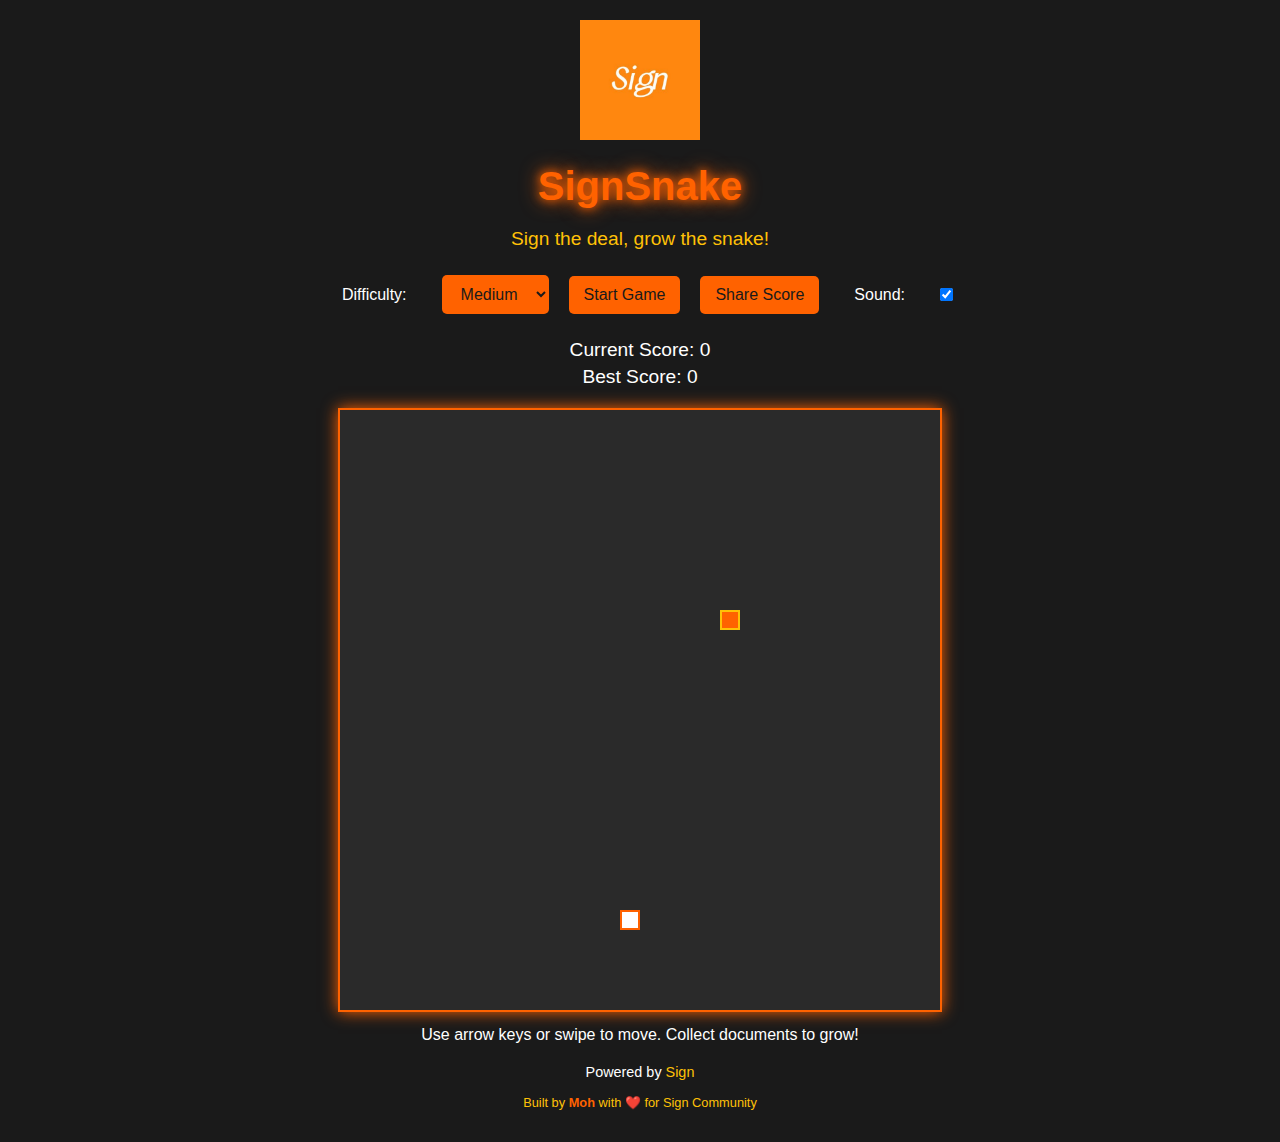
<file: index.html>
<!DOCTYPE html>
<html lang="en">
<head>
  <meta charset="UTF-8">
  <meta name="viewport" content="width=device-width, initial-scale=1.0">
  <title>SignSnake - Powered by Sign</title>
  <link rel="stylesheet" href="styles.css">
  <link rel="icon" href="assets/sign.png">
</head>
<body>
  <div class="container">
    <img src="assets/sign.png" alt="Sign Logo" class="logo">
    <h1>SignSnake</h1>
    <p class="tagline">Sign the deal, grow the snake!</p>
    <div class="controls">
      <label for="difficulty">Difficulty:</label>
      <select id="difficulty" aria-label="Select game difficulty" onchange="startGame()">
        <option value="easy">Easy</option>
        <option value="medium" selected>Medium</option>
        <option value="hard">Hard</option>
      </select>
      <button onclick="startGame()">Start Game</button>
      <button onclick="shareScore()">Share Score</button>
      <label for="sound-toggle">Sound:</label>
      <input type="checkbox" id="sound-toggle" checked onchange="toggleSound()">
    </div>
    <div class="scores">
      <p>Current Score: <span id="current-score">0</span></p>
      <p>Best Score: <span id="best-score">0</span></p>
    </div>
    <canvas id="game-canvas"></canvas>
    <p class="instructions">Use arrow keys or swipe to move. Collect documents to grow!</p>
    <p class="footer">
      Powered by <a href="https://sign.xyz/" target="_blank">Sign</a>
    </p>
    <p class="credit">Built by <span class="credit-highlight">Moh</span> with ❤️ for Sign Community</p>
  </div>
  <script src="script.js"></script>
</body>
</html>
</file>
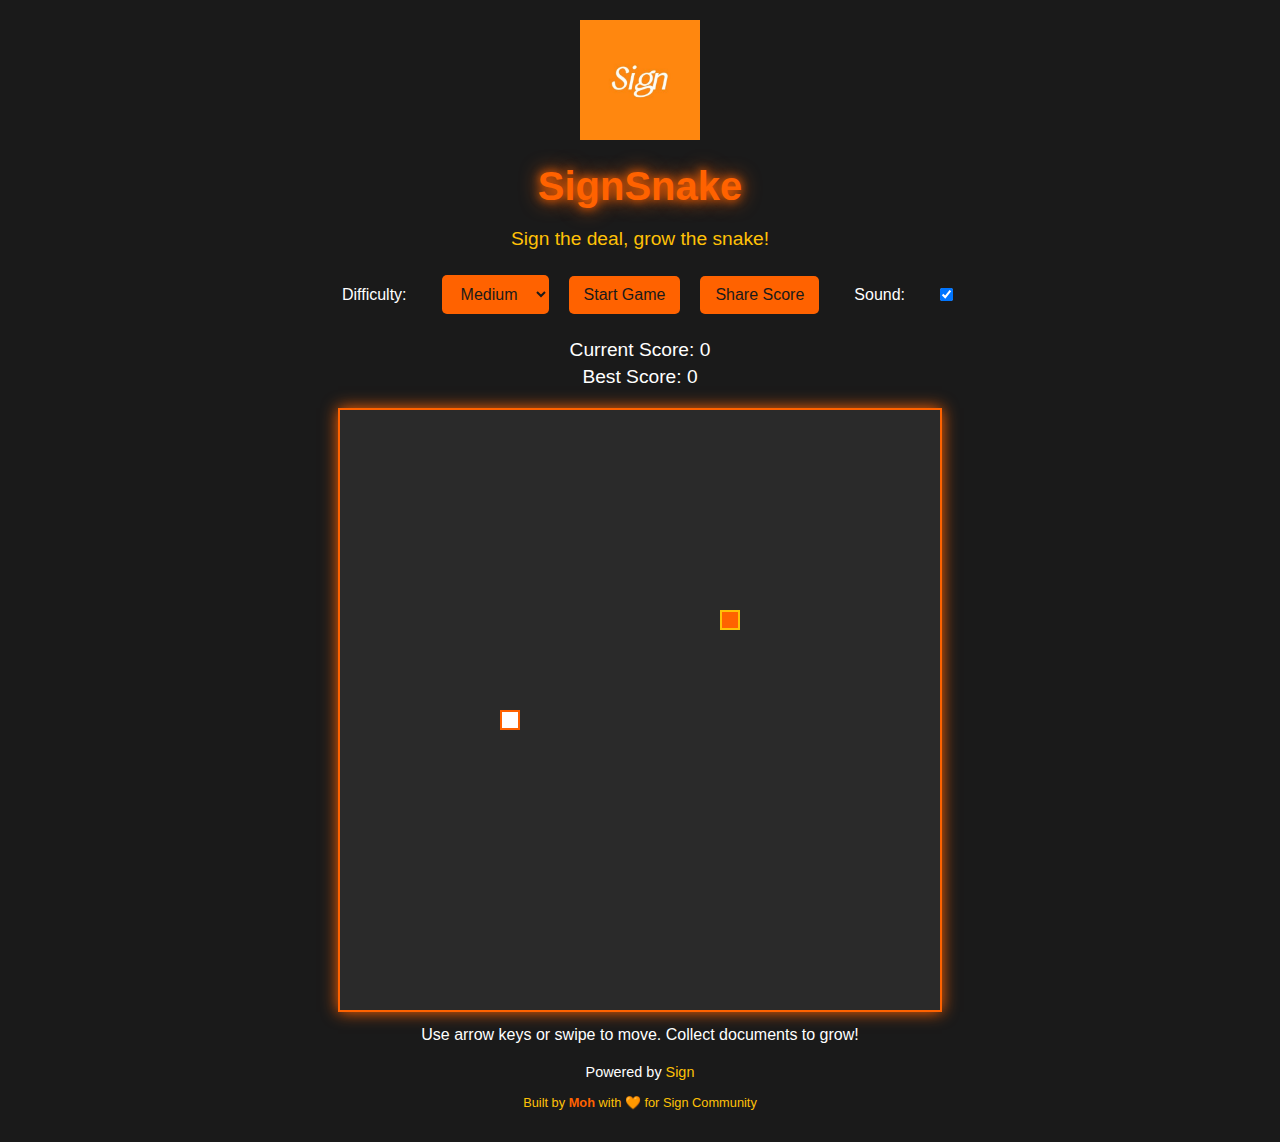
<file: public/index.html>
<!DOCTYPE html>
<html lang="en">
<head>
  <meta charset="UTF-8" />
  <meta name="viewport" content="width=device-width, initial-scale=1.0"/>
  <title>SignSnake - Powered by Sign</title>
  <link rel="stylesheet" href="/styles.css" />
  <link rel="icon" href="/assets/sign.png" />
</head>
<body>
  <div class="container">
    <img src="/assets/sign.png" alt="Sign Logo" class="logo" />
    <h1>SignSnake</h1>
    <p class="tagline">Sign the deal, grow the snake!</p>
    <div class="controls">
      <label for="difficulty">Difficulty:</label>
      <select id="difficulty" aria-label="Select game difficulty" onchange="startGame()">
        <option value="easy">Easy</option>
        <option value="medium" selected>Medium</option>
        <option value="hard">Hard</option>
      </select>
      <button onclick="startGame()">Start Game</button>
      <button onclick="shareScore()">Share Score</button>
      <label for="sound-toggle">Sound:</label>
      <input type="checkbox" id="sound-toggle" checked onchange="toggleSound()" />
    </div>
    <div class="scores">
      <p>Current Score: <span id="current-score">0</span></p>
      <p>Best Score: <span id="best-score">0</span></p>
    </div>
    <canvas id="game-canvas"></canvas>
    <p class="instructions">Use arrow keys or swipe to move. Collect documents to grow!</p>
    <p class="footer">
      Powered by <a href="https://sign.xyz/" target="_blank">Sign</a>
    </p>
    <p class="credit">Built by <span class="credit-highlight">Moh</span> with 🧡 for Sign Community</p>
  </div>
  <script src="/script.js"></script>
</body>
</html>
</file>
<file: styles.css>
body {
    background-color: #1A1A1A;
    color: #FFFFFF;
    font-family: 'Arial', sans-serif;
    margin: 0;
    display: flex;
    justify-content: center;
    align-items: center;
    min-height: 100vh;
    overflow-x: hidden;
  }
  
  .container {
    text-align: center;
    padding: 20px;
    animation: fadeIn 1s ease-in;
  }
  
  .logo {
    width: 120px;
    height: 120px;
    margin-bottom: 10px;
  }
  
  h1 {
    color: #FF6200;
    font-size: 2.5em;
    text-shadow: 0 0 10px #FF6200, 0 0 20px #FF6200;
    margin: 10px 0;
  }
  
  .tagline {
    color: #FFC107;
    font-size: 1.2em;
    margin-bottom: 20px;
  }
  
  .controls {
    margin-bottom: 20px;
    display: flex;
    justify-content: center;
    align-items: center;
    flex-wrap: wrap;
    gap: 10px;
  }
  
  label, select, button, #sound-toggle {
    background-color: #FF6200;
    color: #1A1A1A;
    border: none;
    padding: 10px 15px;
    font-size: 1em;
    cursor: pointer;
    border-radius: 5px;
    margin: 5px;
    transition: all 0.3s;
  }
  
  label {
    background-color: transparent;
    color: #FFFFFF;
  }
  
  select:hover, button:hover, #sound-toggle:hover {
    background-color: #FFC107;
    color: #1A1A1A;
    box-shadow: 0 0 10px #FFC107;
  }
  
  .scores {
    margin-bottom: 20px;
    font-size: 1.2em;
  }
  
  .scores p {
    margin: 5px 0;
  }
  
  #game-canvas {
    border: 2px solid #FF6200;
    box-shadow: 0 0 15px #FF6200;
    background-color: #2A2A2A;
    max-width: 100%;
    touch-action: none;
  }
  
  .instructions {
    color: #FFFFFF;
    font-size: 1em;
    margin-top: 10px;
  }
  
  .footer {
    margin-top: 20px;
    font-size: 0.9em;
  }
  
  .footer a {
    color: #FFC107;
    text-decoration: none;
  }
  
  .footer a:hover {
    text-decoration: underline;
  }
  
  .credit {
    margin-top: 5px;
    font-size: 0.8em;
    color: #FFC107;
  }
  
  .credit-highlight {
    color: #FF6200;
    font-weight: bold;
    cursor: pointer;
    transition: all 0.3s;
  }
  
  .credit-highlight:hover {
    text-shadow: 0 0 10px #FF6200;
  }
  
  @keyframes fadeIn {
    from { opacity: 0; }
    to { opacity: 1; }
  }
  
  @media (max-width: 600px) {
    h1 { font-size: 2em; }
    .logo { width: 100px; height: 100px; }
    label, select, button, #sound-toggle { padding: 8px; font-size: 0.9em; }
    #game-canvas { width: 100%; height: auto; }
    .controls { flex-direction: column; gap: 5px; }
  }
</file>
